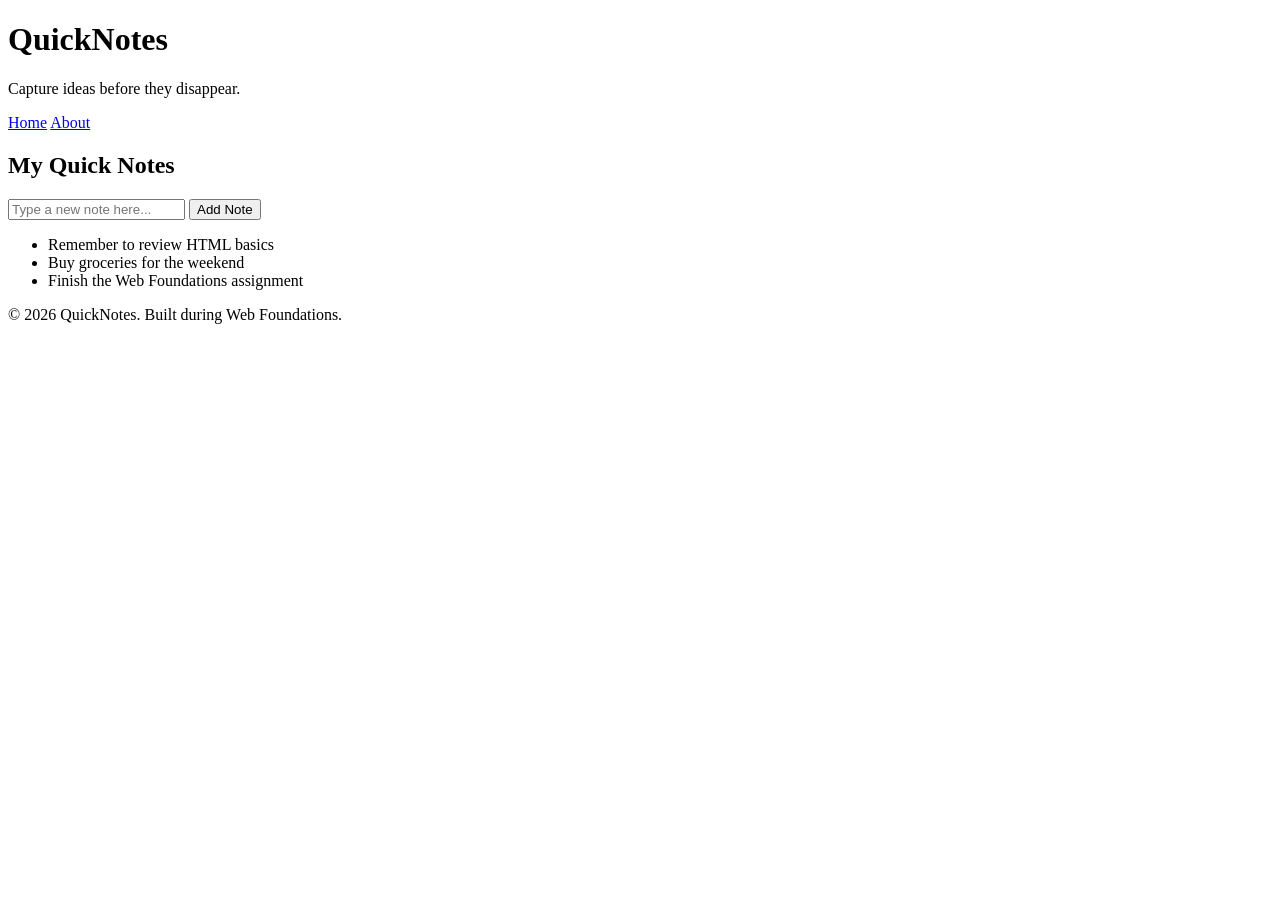
<file: day1/index.html>
<!DOCTYPE html>
<html lang="en">
<head>
    <meta charset="UTF-8">
    <meta name="viewport" content="width=device-width, initial-scale=1.0">
    <title>QuickNotes</title>
</head>
<body>
    <header>
        <h1>QuickNotes</h1>
        <p>Capture ideas before they disappear.</p>
        <nav>
            <a href="index.html">Home</a>
            <a href="about.html">About</a>
        </nav>
    </header>

    <main>
        <h2>My Quick Notes</h2>
        
        <input type="text" placeholder="Type a new note here...">
        <button>Add Note</button>
        
        <ul>
            <li>Remember to review HTML basics</li>
            <li>Buy groceries for the weekend</li>
            <li>Finish the Web Foundations assignment</li>
        </ul>
    </main>

    <footer>
        <p>&copy; 2026 QuickNotes. Built during Web Foundations.</p>
    </footer>
</body>
</html>
</file>
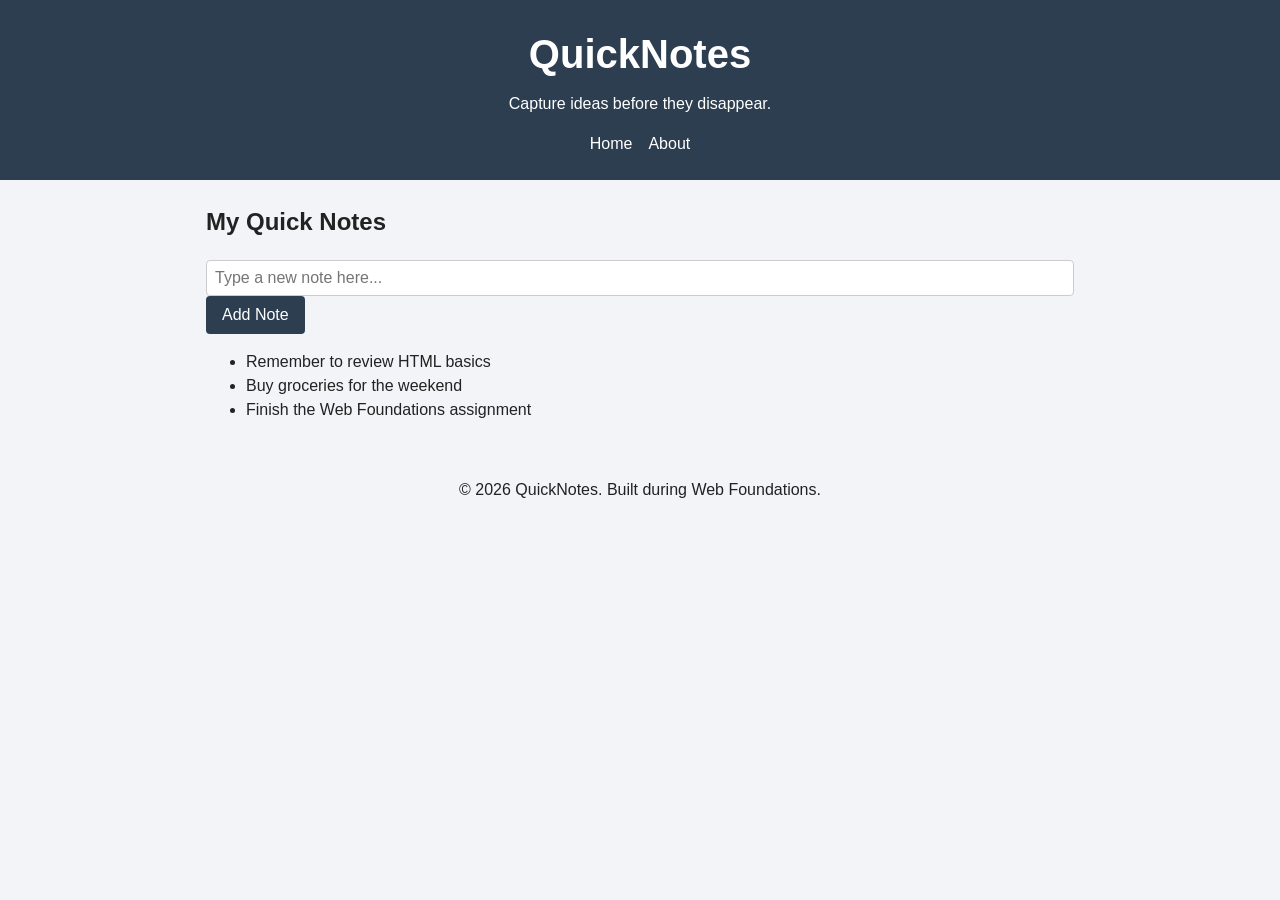
<file: day2/index.html>
﻿<!DOCTYPE html>
<html lang="en">
  <head>
    <meta charset="UTF-8">
    <meta name="viewport" content="width=device-width, initial-scale=1.0">
    <title>QuickNotes</title>
    <link rel="stylesheet" href="style.css">
  </head>
  <body>
    <header>
      <h1>QuickNotes</h1>
      <p>Capture ideas before they disappear.</p>
      <nav>
        <a href="index.html">Home</a>
        <a href="about.html">About</a>
      </nav>
    </header>

    <main>
      <h2>My Quick Notes</h2>

      <input type="text" placeholder="Type a new note here...">
      <button>Add Note</button>

      <ul>
        <li>Remember to review HTML basics</li>
        <li>Buy groceries for the weekend</li>
        <li>Finish the Web Foundations assignment</li>
      </ul>
    </main>

    <footer>
      <p>&copy; 2026 QuickNotes. Built during Web Foundations.</p>
    </footer>
  </body>
</html>
</file>
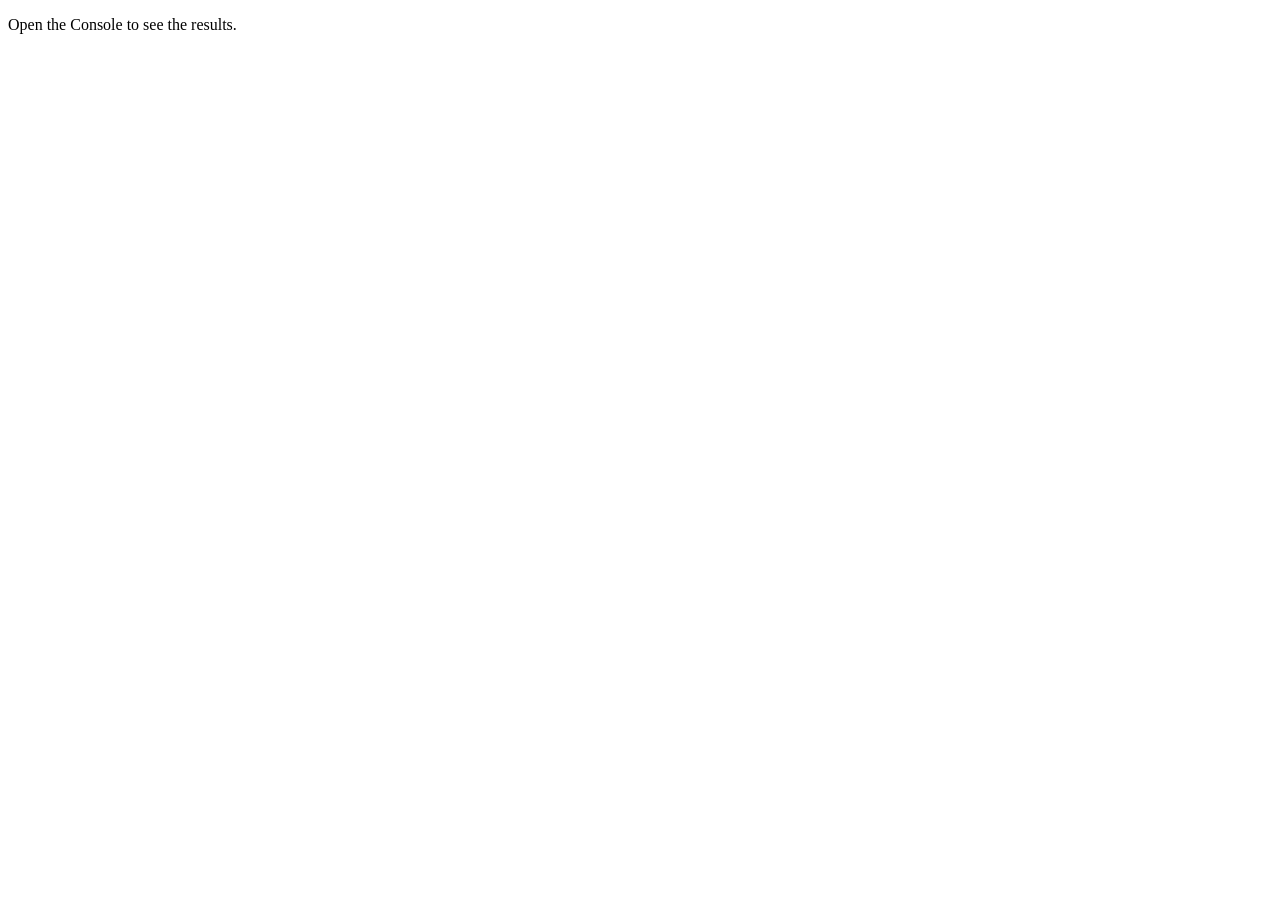
<file: day3/index.html>
﻿<!DOCTYPE html>
<html lang="en">
  <head>
    <meta charset="UTF-8">
    <meta name="viewport" content="width=device-width, initial-scale=1.0">
    <title>Notes Toolkit</title>
    <script src="script.js" defer></script>
  </head>
  <body>
    <p>Open the Console to see the results.</p>
  </body>
</html>
</file>
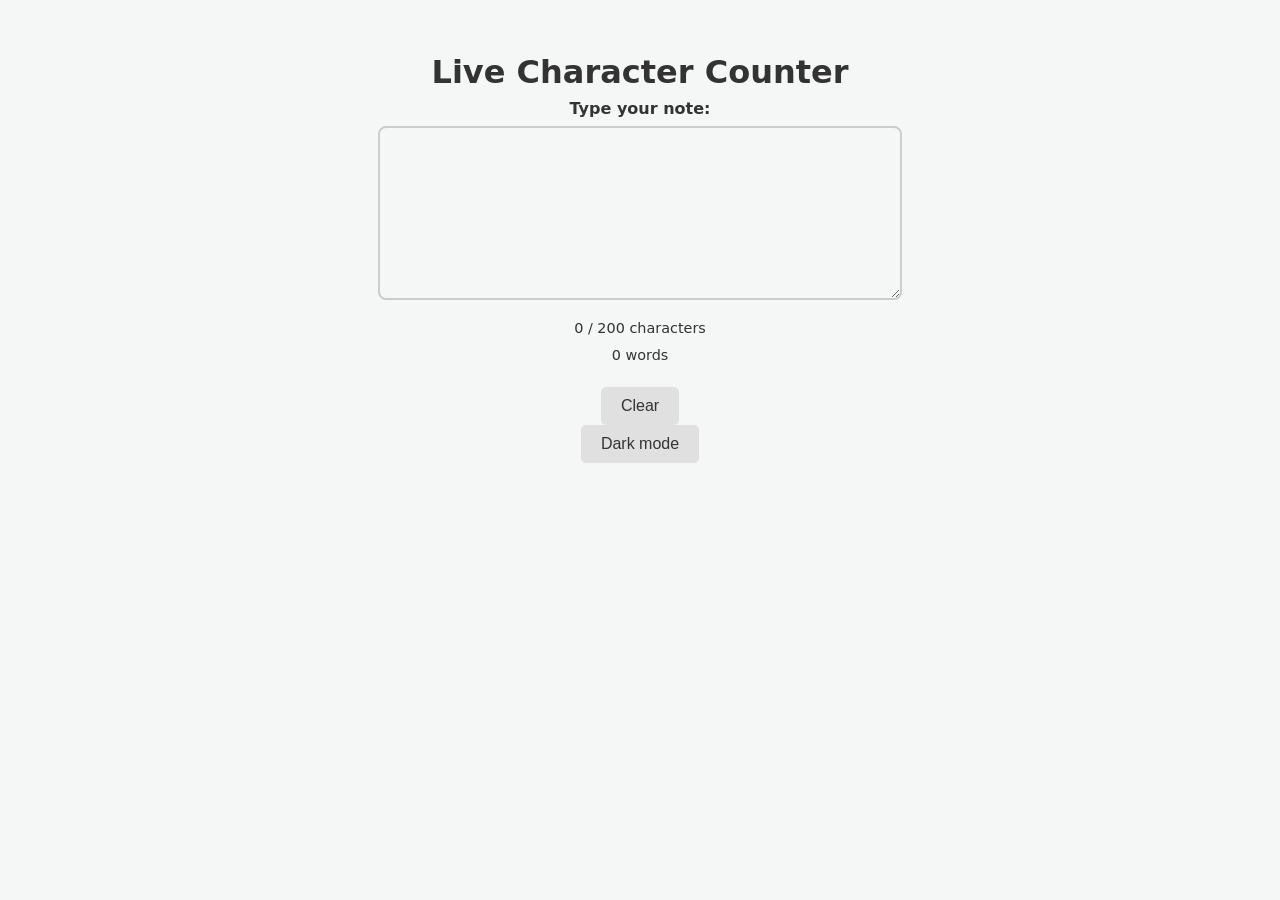
<file: day4/index.html>
<!DOCTYPE html>
<html lang="en">
  <head>
    <meta charset="UTF-8">
    <meta name="viewport" content="width=device-width, initial-scale=1.0">
    <title>Live Character Counter</title>
    <link rel="stylesheet" href="style.css">
    <script src="script.js" defer></script>
  </head>
  <body>
    <h1>Live Character Counter</h1>
    <label for="note-text">Type your note:</label>
    <textarea id="note-text"></textarea>
    <p id="char-count"></p>
    <p id="word-count"></p>
    <button id="clear-btn">Clear</button>
    <button id="theme-toggle">Dark mode</button>
  </body>
</html>
</file>
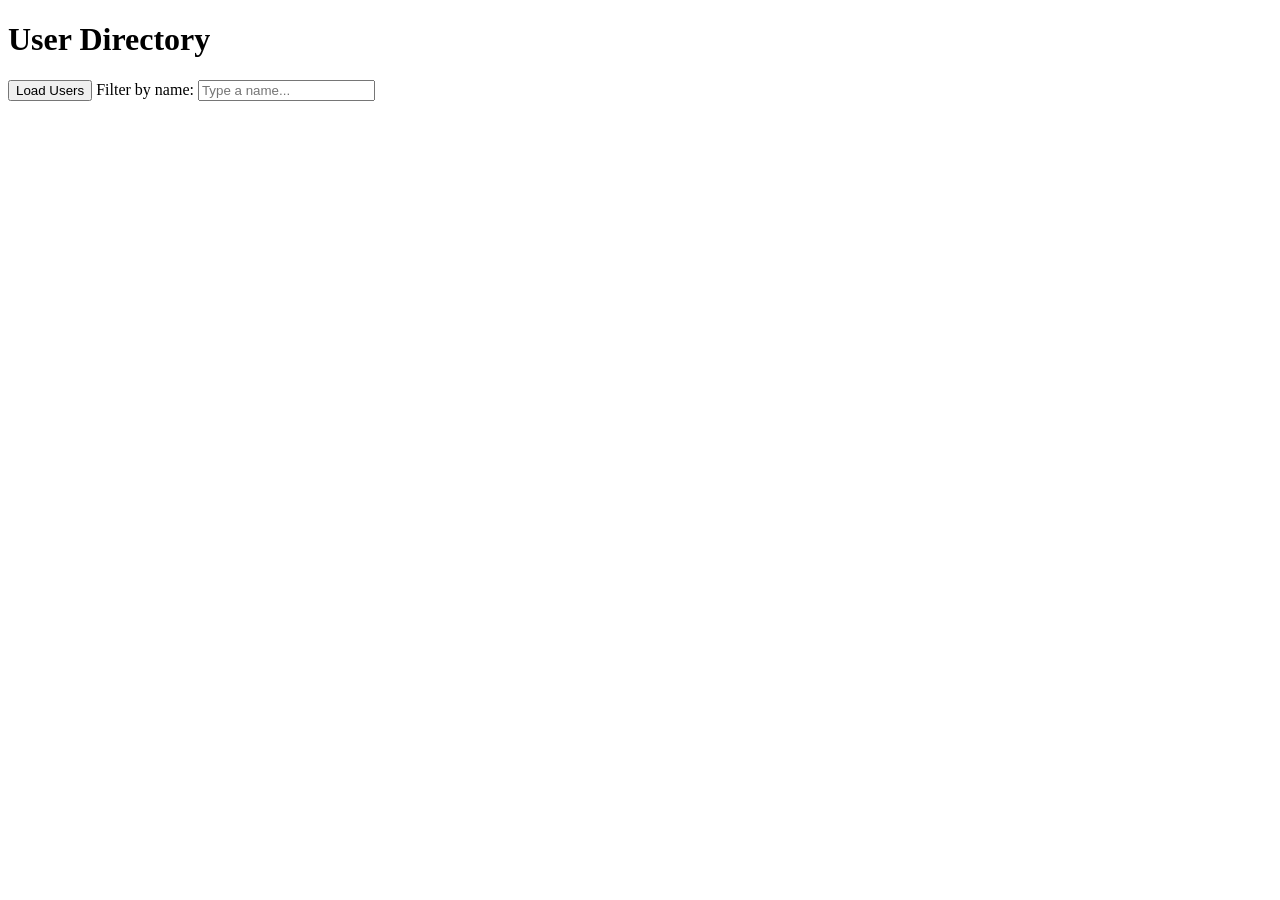
<file: day5/index.html>
<!DOCTYPE html>
<html lang="en">
  <head>
    <meta charset="UTF-8">
    <meta name="viewport" content="width=device-width, initial-scale=1.0">
    <title>User Directory</title>
    <script src="users.js" defer></script>
  </head>
  <body>
    <h1>User Directory</h1>
    <button id="load-users">Load Users</button>
    <label for="filter-input">Filter by name:</label>
    <input type="text" id="filter-input" placeholder="Type a name...">
    <p id="status"></p>
    <ul id="users-list"></ul>
  </body>
</html>
</file>
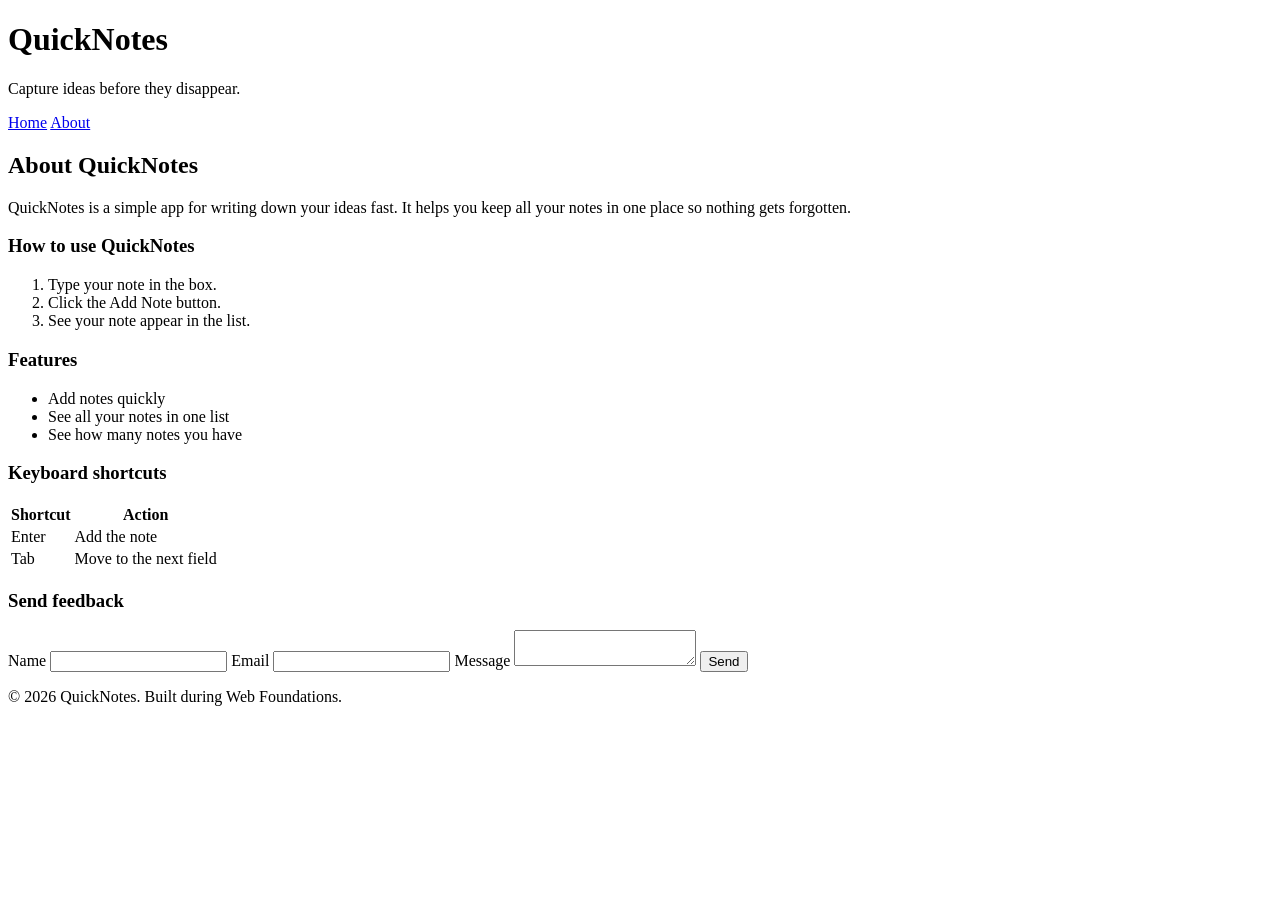
<file: day1/about.html>
﻿<!DOCTYPE html>
<html lang="en">
  <head>
    <meta charset="UTF-8">
    <meta name="viewport" content="width=device-width, initial-scale=1.0">
    <title>About QuickNotes</title>
  </head>
  <body>
    <header>
      <h1>QuickNotes</h1>
      <p>Capture ideas before they disappear.</p>
      <nav>
        <a href="index.html">Home</a>
        <a href="about.html">About</a>
      </nav>
    </header>

    <main>
      <h2>About QuickNotes</h2>
      <p>
        QuickNotes is a simple app for writing down your ideas fast. It helps
        you keep all your notes in one place so nothing gets forgotten.
      </p>

      <section>
        <h3>How to use QuickNotes</h3>
        <ol>
          <li>Type your note in the box.</li>
          <li>Click the Add Note button.</li>
          <li>See your note appear in the list.</li>
        </ol>
      </section>

      <section>
        <h3>Features</h3>
        <ul>
          <li>Add notes quickly</li>
          <li>See all your notes in one list</li>
          <li>See how many notes you have</li>
        </ul>
      </section>

      <section>
        <h3>Keyboard shortcuts</h3>
        <table>
          <tr>
            <th>Shortcut</th>
            <th>Action</th>
          </tr>
          <tr>
            <td>Enter</td>
            <td>Add the note</td>
          </tr>
          <tr>
            <td>Tab</td>
            <td>Move to the next field</td>
          </tr>
        </table>
      </section>

      <section>
        <h3>Send feedback</h3>
        <form>
          <label for="name">Name</label>
          <input type="text" id="name" required>

          <label for="email">Email</label>
          <input type="email" id="email" required>

          <label for="message">Message</label>
          <textarea id="message" required></textarea>

          <button type="submit">Send</button>
        </form>
      </section>
    </main>

    <footer>
      <p>&copy; 2026 QuickNotes. Built during Web Foundations.</p>
    </footer>
  </body>
</html>
</file>
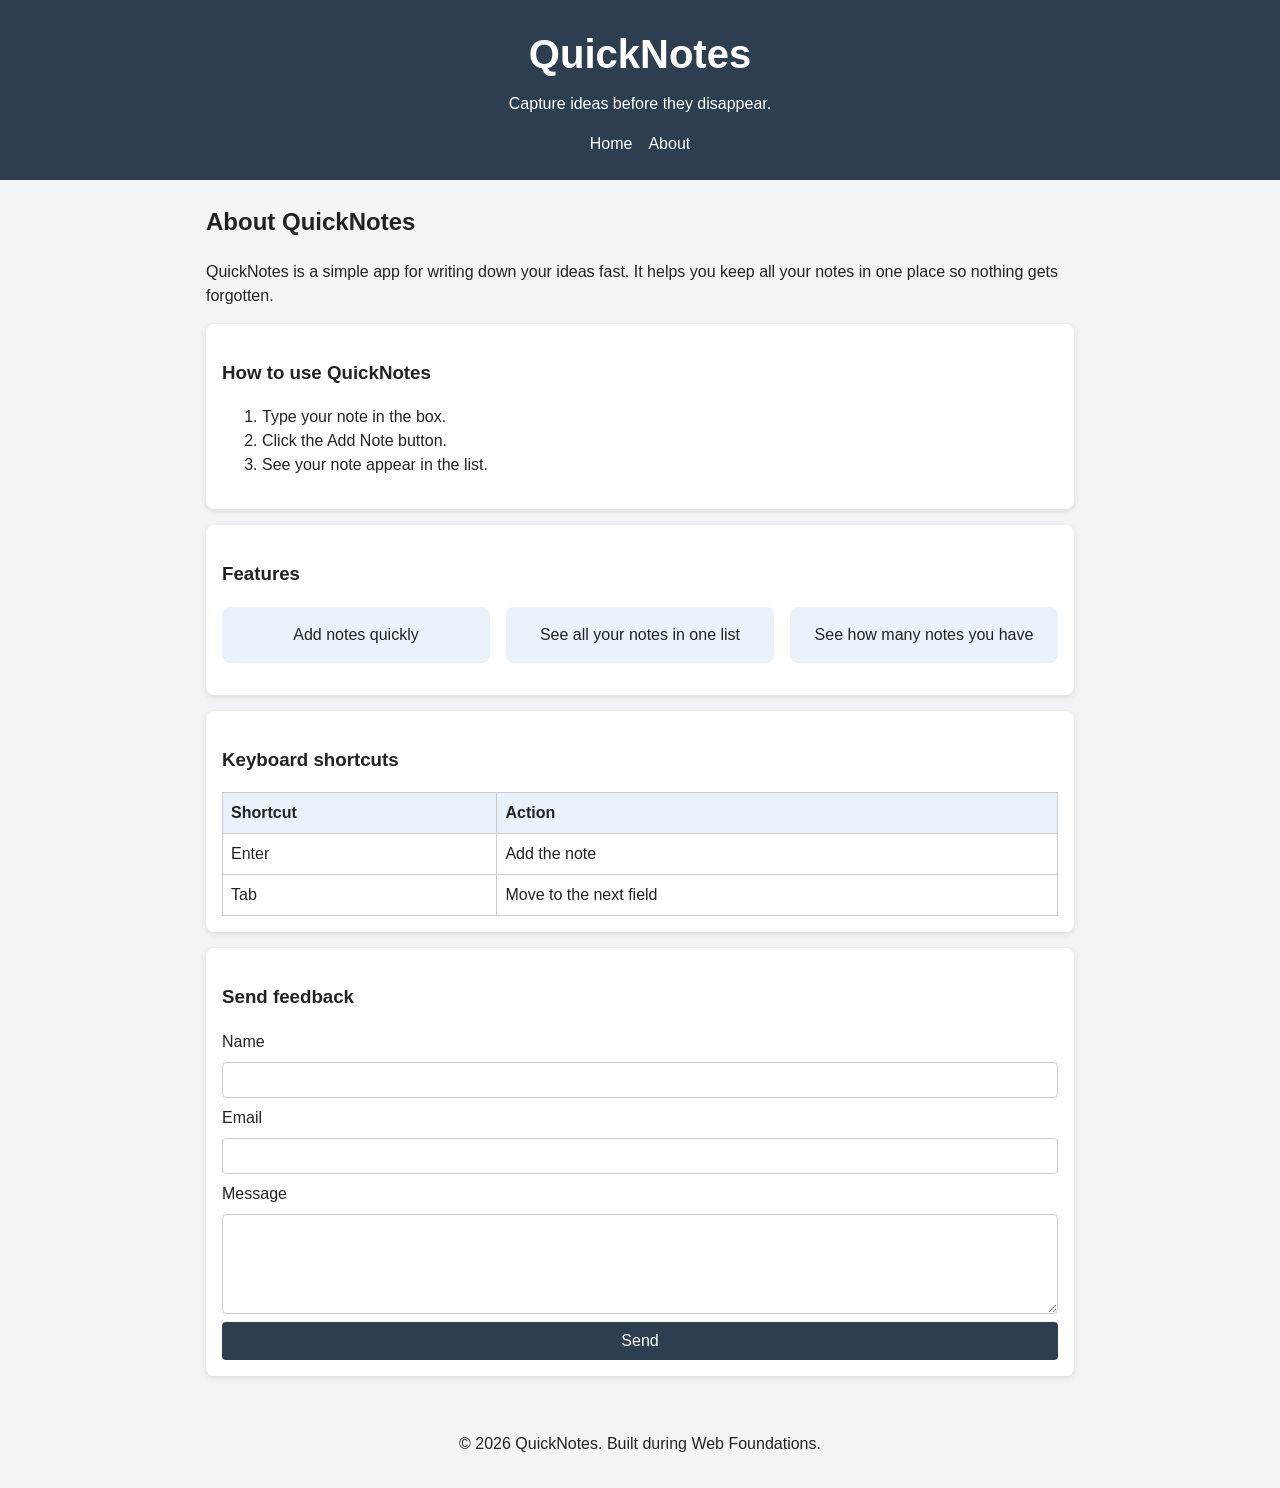
<file: day2/about.html>
﻿<!DOCTYPE html>
<html lang="en">
  <head>
    <meta charset="UTF-8">
    <meta name="viewport" content="width=device-width, initial-scale=1.0">
    <title>About QuickNotes</title>
    <link rel="stylesheet" href="style.css">
  </head>
  <body>
    <header>
      <h1>QuickNotes</h1>
      <p>Capture ideas before they disappear.</p>
      <nav>
        <a href="index.html">Home</a>
        <a href="about.html">About</a>
      </nav>
    </header>

    <main>
      <h2>About QuickNotes</h2>
      <p>
        QuickNotes is a simple app for writing down your ideas fast. It helps
        you keep all your notes in one place so nothing gets forgotten.
      </p>

      <section>
        <h3>How to use QuickNotes</h3>
        <ol>
          <li>Type your note in the box.</li>
          <li>Click the Add Note button.</li>
          <li>See your note appear in the list.</li>
        </ol>
      </section>

      <section>
        <h3>Features</h3>
        <ul class="features">
          <li>Add notes quickly</li>
          <li>See all your notes in one list</li>
          <li>See how many notes you have</li>
        </ul>
      </section>

      <section>
        <h3>Keyboard shortcuts</h3>
        <table>
          <tr>
            <th>Shortcut</th>
            <th>Action</th>
          </tr>
          <tr>
            <td>Enter</td>
            <td>Add the note</td>
          </tr>
          <tr>
            <td>Tab</td>
            <td>Move to the next field</td>
          </tr>
        </table>
      </section>

      <section>
        <h3>Send feedback</h3>
        <form>
          <label for="name">Name</label>
          <input type="text" id="name" required>

          <label for="email">Email</label>
          <input type="email" id="email" required>

          <label for="message">Message</label>
          <textarea id="message" required></textarea>

          <button type="submit">Send</button>
        </form>
      </section>
    </main>

    <footer>
      <p>&copy; 2026 QuickNotes. Built during Web Foundations.</p>
    </footer>
  </body>
</html>
</file>
<file: day2/style.css>
﻿/* Reset: makes width and padding easier to work with */
* {
  box-sizing: border-box;
}

/* Base page styles */
body {
  margin: 0;
  font-family: Arial, sans-serif;
  background-color: #f2f4f8;
  color: #222;
  line-height: 1.5;
}

/* Header */
header {
  background-color: #2c3e50;
  color: white;
  text-align: center;
  padding: 24px 16px;
}

header h1 {
  margin: 0 0 8px 0;
  font-size: 2.5rem;
}

header p {
  margin: 0 0 16px 0;
}
/* Nav links in a centred row */
nav {
  display: flex;
  justify-content: center;
  gap: 16px;
}

nav a {
  color: white;
  text-decoration: none;
}

/* Hover style so you can see which link you're on */
nav a:hover {
  text-decoration: underline;
  color: #f1c40f;
}
/* Centre the main area with a max width */
main {
  max-width: 900px;
  margin: 24px auto;
  padding: 0 16px;
}

/* White card look for each section */
section {
  background-color: white;
  padding: 16px;
  margin-bottom: 16px;
  border-radius: 8px;
  box-shadow: 0 2px 6px rgba(0, 0, 0, 0.1);
}
/* Features list as a grid of cards */
.features {
  list-style: none;
  padding: 0;
  display: grid;
  grid-template-columns: repeat(auto-fit, minmax(180px, 1fr));
  gap: 16px;
}

.features li {
  background-color: #eaf2fb;
  padding: 16px;
  border-radius: 8px;
  text-align: center;
}
/* Shortcuts table */
table {
  border-collapse: collapse;
  width: 100%;
}

th,
td {
  border: 1px solid #ccc;
  padding: 8px;
  text-align: left;
}

th {
  background-color: #eaf2fb;
}

/* Feedback form: fields stacked, full width */
form {
  display: flex;
  flex-direction: column;
  gap: 8px;
}

input,
textarea {
  width: 100%;
  padding: 8px;
  border: 1px solid #ccc;
  border-radius: 4px;
  font-size: 1rem;
}

textarea {
  height: 100px;
}

/* Footer */
footer {
  text-align: center;
  padding: 16px;
}
/* Buttons with a hover effect */
button {
  background-color: #2c3e50;
  color: white;
  border: none;
  padding: 10px 16px;
  border-radius: 4px;
  font-size: 1rem;
  cursor: pointer;
  transition: background-color 0.3s;
}

button:hover {
  background-color: #1a252f;
}

/* Smooth hover on nav links too */
nav a {
  transition: color 0.3s;
}

/* Phone screens: smaller header text and padding */
@media (max-width: 600px) {
  header {
    padding: 12px 8px;
  }

  header h1 {
    font-size: 1.8rem;
  }
}
</file>
<file: day4/style.css>
/* --- 1. Define Global Variables (Light Mode Default) --- */
:root {
    --bg-color: #f4f7f6;       /* Light grayish background */
    --text-color: #333333;     /* Dark gray text for readability */
    --warning-color: #f39c12;  /* Orange for warning */
    --over-color: #e74c3c;     /* Red for over limit */
    
    /* Additional variables for styling the UI */
    --border-color: #ccc;
    --btn-bg: #e0e0e0;
    --btn-text: #333;
    --btn-hover: #d0d0d0;
}

/* --- 2. Dark Mode Variable Overrides --- */
body.dark {
    --bg-color: #1a1a1a;       /* Very dark gray */
    --text-color: #f4f7f6;     /* Light text */
    --warning-color: #f1c40f;  /* Brighter orange for dark mode */
    --over-color: #ff6b6b;     /* Brighter red for dark mode */
    
    /* Dark mode UI styling overrides */
    --border-color: #444;
    --btn-bg: #333;
    --btn-text: #f4f7f6;
    --btn-hover: #444;
}

/* --- 3. Base Body Styling --- */
body {
    background-color: var(--bg-color);
    color: var(--text-color);
    font-family: system-ui, -apple-system, sans-serif;
    margin: 0;
    padding: 2rem;
    display: flex;
    flex-direction: column;
    align-items: center;
    transition: background-color 0.3s, color 0.3s; /* Smooth theme transition */
}

/* --- 4. Element Styling to match the HTML --- */
h1 {
    margin-bottom: 0.5rem;
}

label {
    margin-bottom: 0.5rem;
    font-weight: bold;
}

textarea {
    width: 100%;
    max-width: 500px;
    height: 150px;
    padding: 10px;
    margin-bottom: 1rem;
    border: 2px solid var(--border-color);
    border-radius: 8px;
    background-color: var(--bg-color);
    color: var(--text-color);
    font-family: inherit;
    font-size: 1rem;
    resize: vertical;
    transition: border-color 0.3s;
}

textarea:focus {
    outline: none;
    border-color: var(--text-color);
}

/* Styling for the counter paragraphs */
p {
    margin: 0.2rem 0;
    font-size: 0.9rem;
    font-weight: 500;
}

#char-count {
    margin-bottom: 0.5rem;
}

#word-count {
    margin-bottom: 1.5rem;
}

/* Button Container (to put them side by side) */
button {
    padding: 10px 20px;
    margin: 0 5px;
    border: none;
    border-radius: 5px;
    background-color: var(--btn-bg);
    color: var(--btn-text);
    font-size: 1rem;
    cursor: pointer;
    transition: background-color 0.2s, transform 0.1s;
}

button:hover {
    background-color: var(--btn-hover);
}

button:active {
    transform: scale(0.97);
}

/* --- 5. Required State Classes from the Pattern --- */
.warning {
    color: var(--warning-color);
}

.over {
    color: var(--over-color);
    font-weight: bold;
}
</file>
